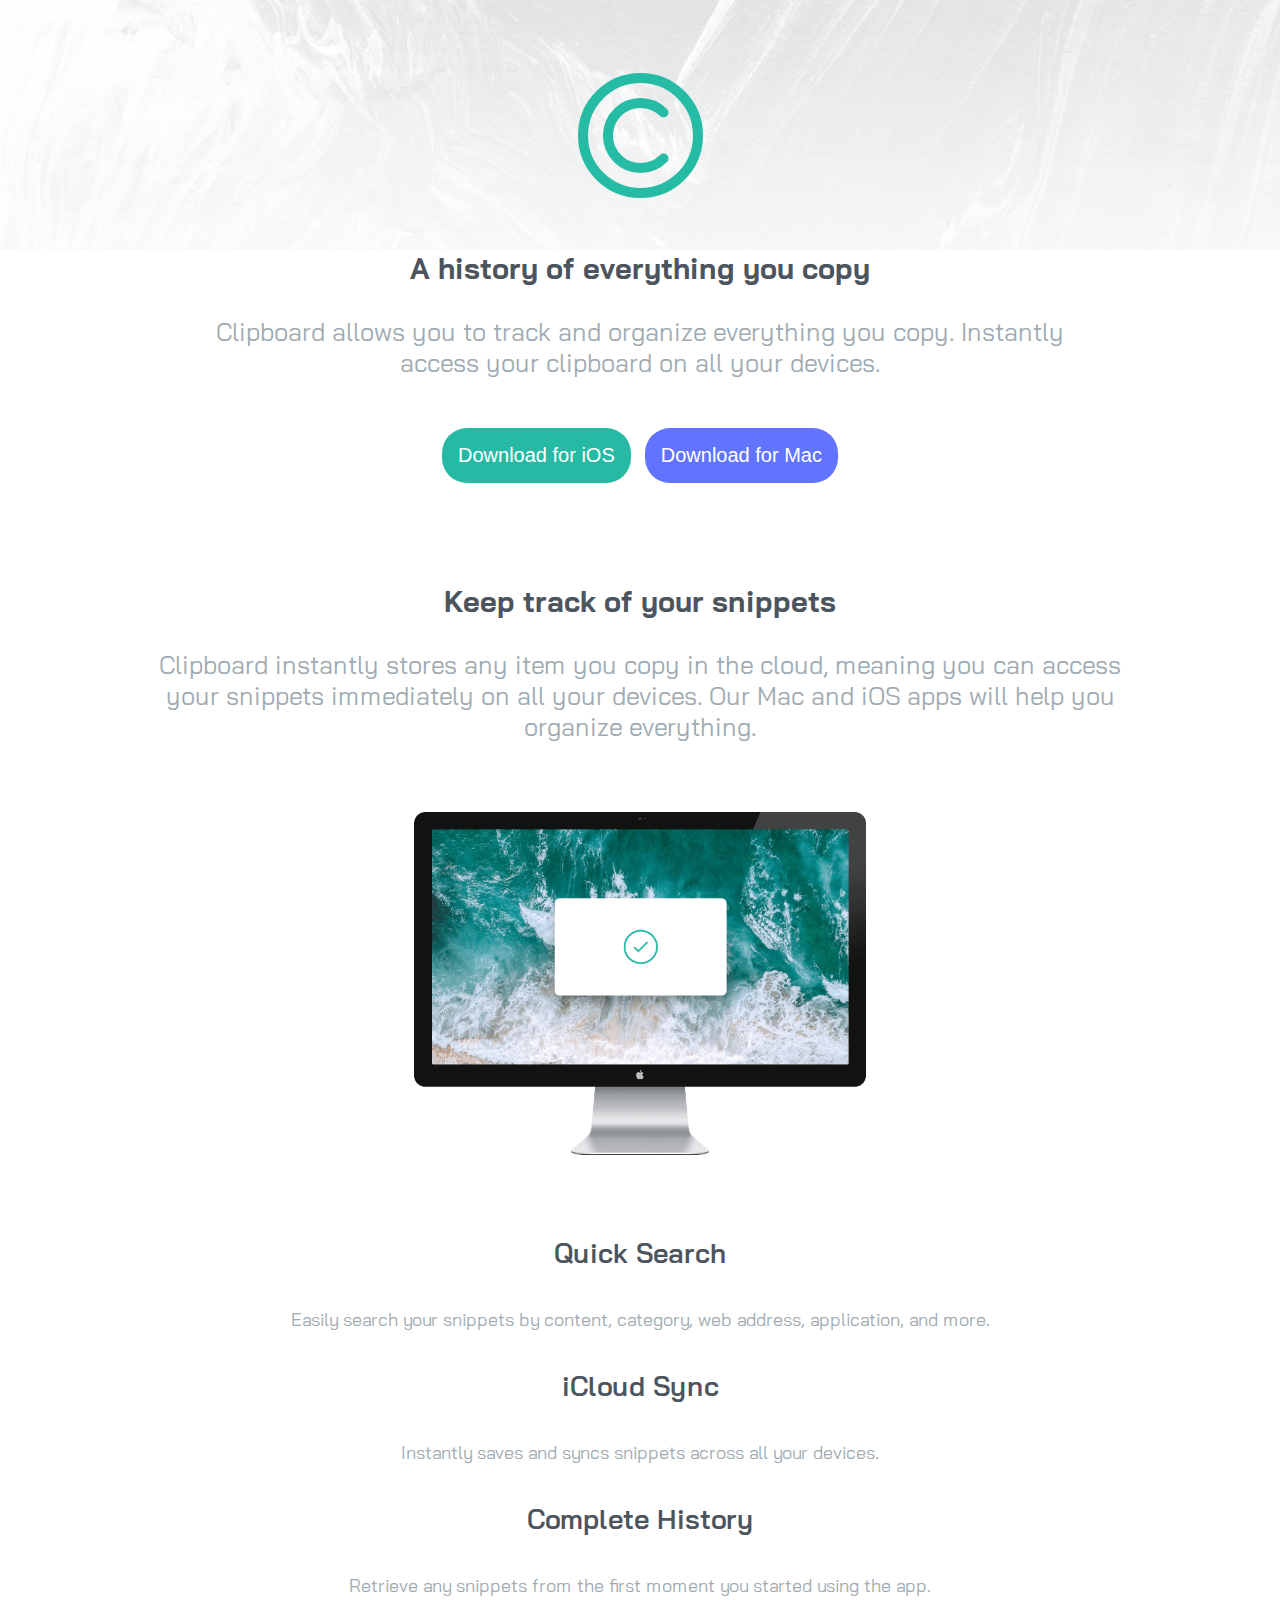
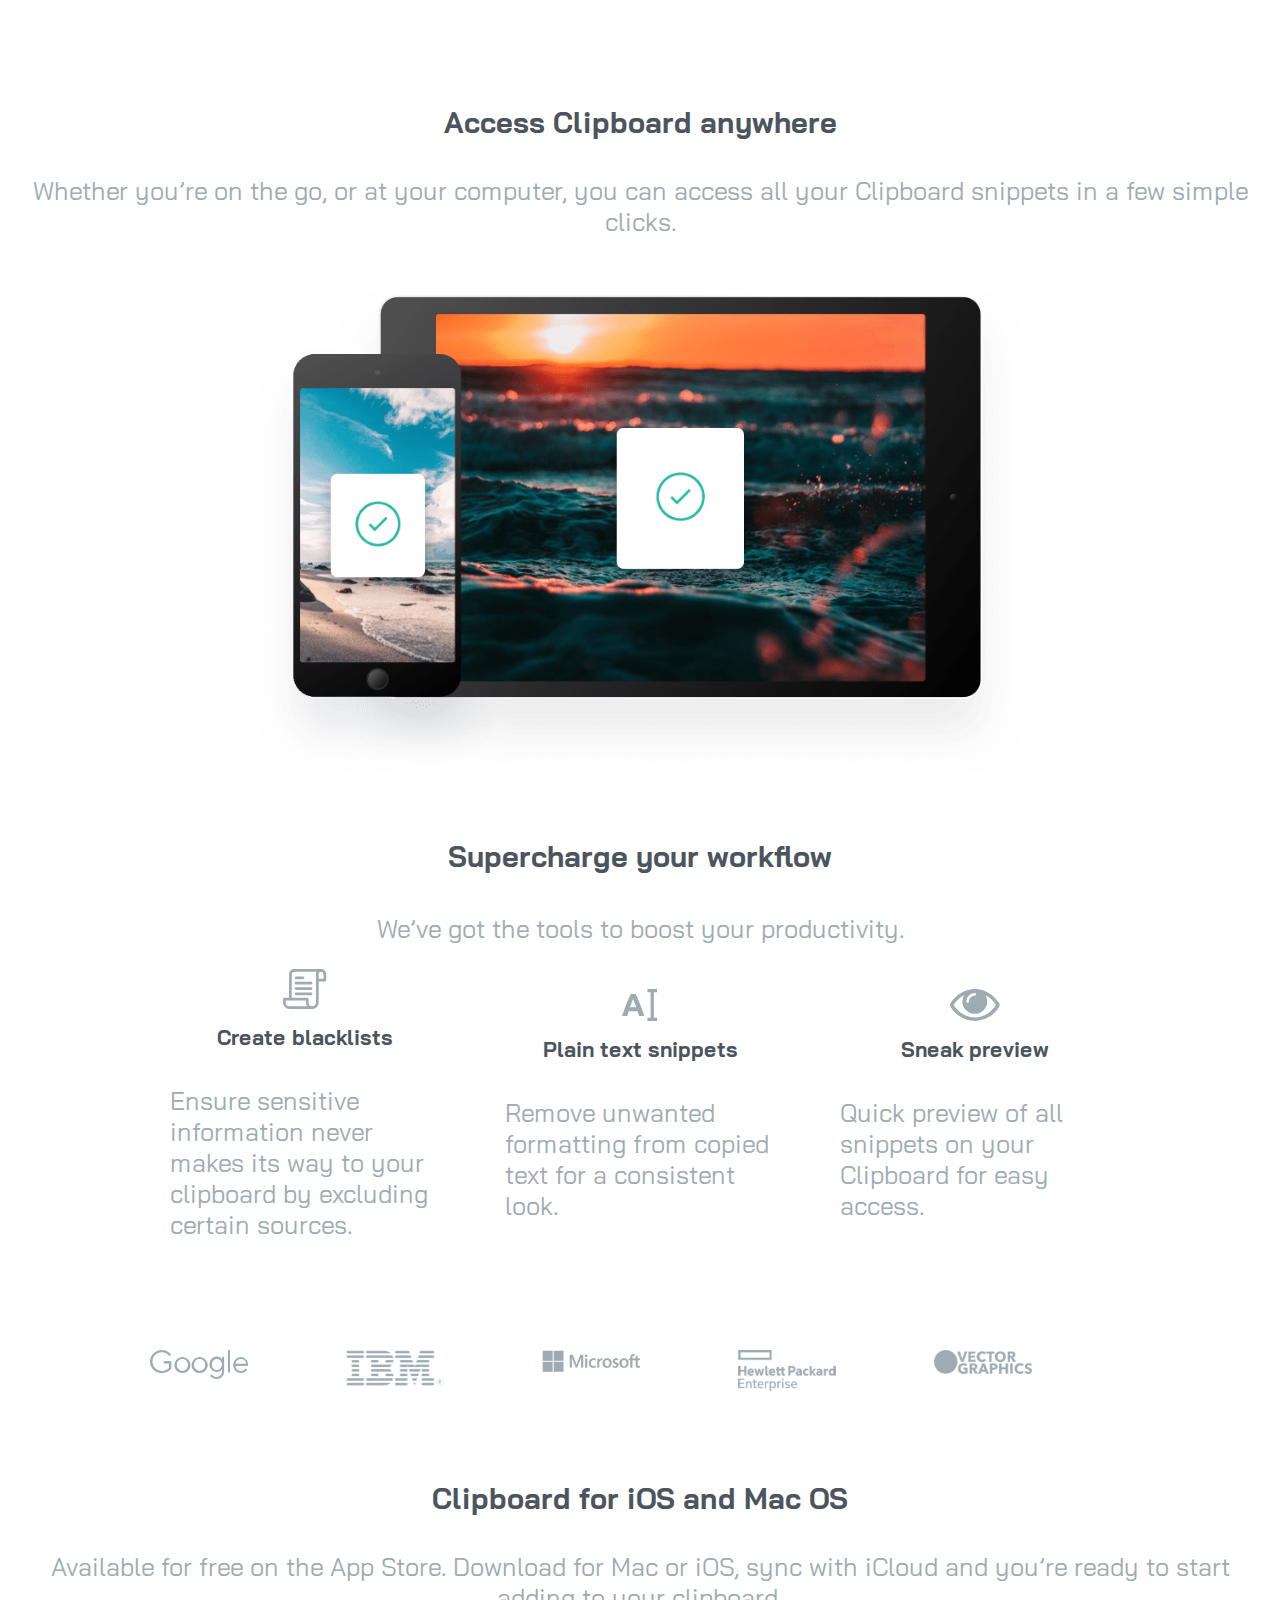
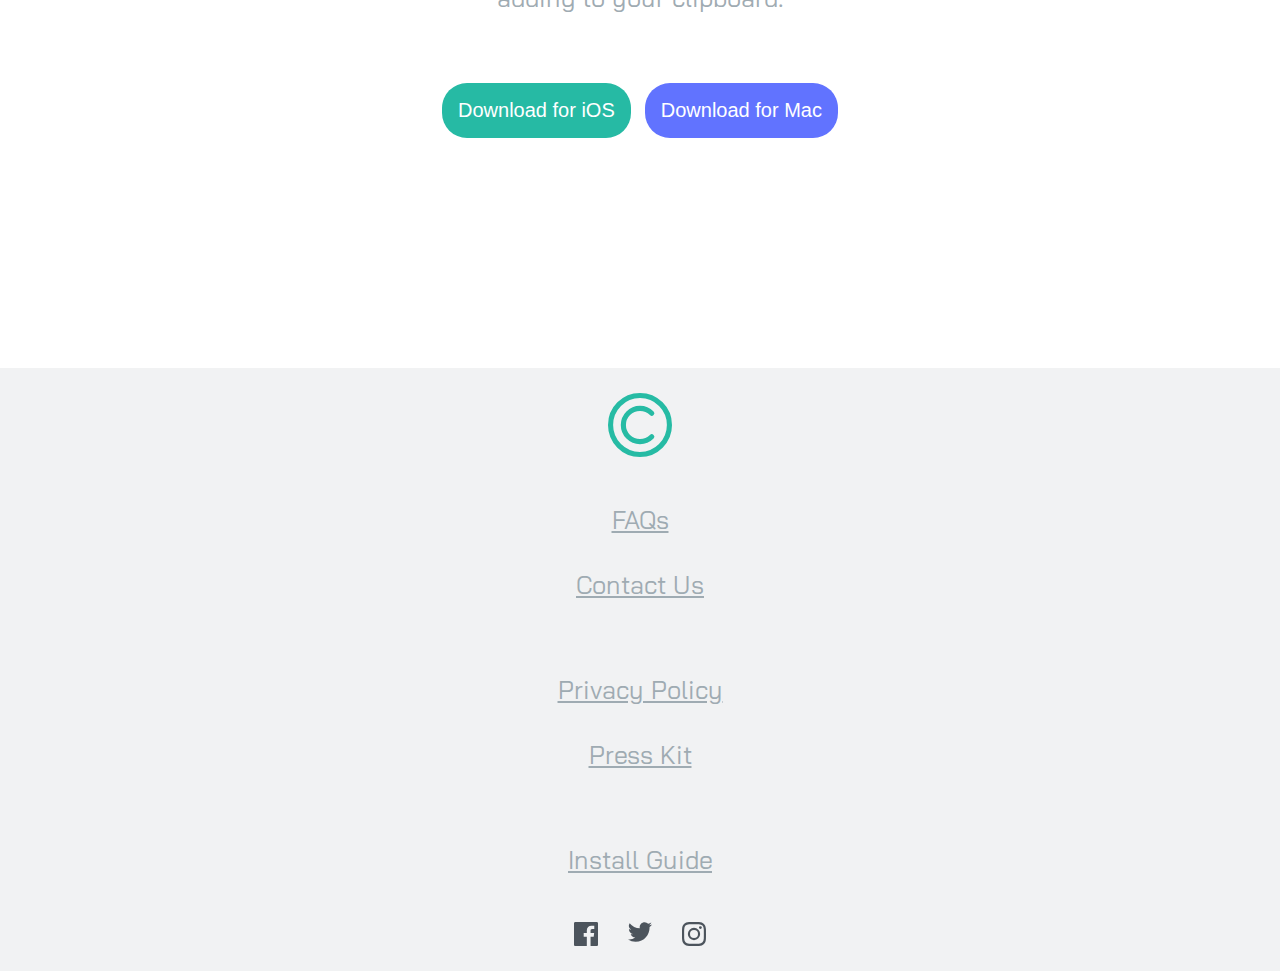
<file: index.html>
<!DOCTYPE html>
<html lang="en">

<head>
    <meta charset="UTF-8">
    <meta name="viewport" content="width=device-width, initial-scale=1.0">
    <title>Landing Page</title>
    <link rel="stylesheet" href="style.css">
    <link rel="preconnect" href="https://fonts.googleapis.com">
    <link rel="preconnect" href="https://fonts.gstatic.com" crossorigin>
    <link href="https://fonts.googleapis.com/css2?family=Bai+Jamjuree:ital,wght@0,200;0,300;0,400;0,500;0,600;0,700;1,200;1,300;1,400;1,500;1,600;1,700&display=swap" rel="stylesheet">
</head>

<body>
    <header>
        <div id="header">
            <img src="images/logo.svg" alt="">
        </div>
    </header>

    <div class="history">
        <h1>A history of everything you copy</h1>
        <p>Clipboard allows you to track and organize everything you copy. Instantly <br>access your clipboard on all your devices.</p>

        <div class="button">
            <button class="btn-1">Download for iOS</button>
            <button class="btn-2">Download for Mac</button>
        </div>
    </div>

    <div class="keep-track">
        <h1>Keep track of your snippets</h1>
        <p>Clipboard instantly stores any item you copy in the cloud, meaning you can access<br> your snippets immediately on all your devices. Our Mac and iOS apps will help you<br> organize everything.</p>
    </div>

    <div class="computer">
        <div class="my-computer"><img style="width: 80%;" src="images/image-computer.png" alt=""></div>
        <div class="quick-search">
            
            <h2>Quick Search</h2>
            <p>Easily search your snippets by content, category, web address, application, and more.</p>
            
            <h2>iCloud Sync</h2>
            <p>Instantly saves and syncs snippets across all your devices.</p>
            
            <h2>Complete History</h2>
            <p>Retrieve any snippets from the first moment you started using the app.</p>
            
        </div>
    </div>

    <div class="access">
        <h2>Access Clipboard anywhere</h2>
        <p>Whether you’re on the go, or at your computer, you can access all your Clipboard snippets in a few simple clicks.</p>
    </div>

    <div class="device">
        <img style="width: 40%;" src="images/image-devices.png" alt="">
    </div>

    <div class="supercharge">
        <h2>Supercharge your workflow</h2>
        <p>We’ve got the tools to boost your productivity.</p>
    </div>

    <div class="create">
        <div class="blacklist">
        <img src="images/icon-blacklist.svg" alt="">
        <h2>Create blacklists</h2>
        <p>Ensure sensitive information never makes its way to your clipboard by excluding certain sources.</p>
        </div>

        <div class="text">
        <img src="images/icon-text.svg" alt="">
        <h2>Plain text snippets</h2>
        <p>Remove unwanted formatting from copied text for a consistent look.</p>
        </div>

        <div class="preview">
        <img src="images/icon-preview.svg" alt="">
        <h2>Sneak preview</h2>
        <p>Quick preview of all snippets on your Clipboard for easy access. </p>
        </div>
    </div>

    <div class="google">
        <div>
        <img src="images/logo-google.png" alt="">
        </div>
        <div>
        <img src="images/logo-ibm.png" alt="">
        </div>
        <div>
        <img src="images/logo-microsoft.png" alt="">
        </div>
        <div>
        <img src="images/logo-hp.png" alt="">
        </div>
        <div>
        <img src="images/logo-vector-graphics.png" alt="">
        </div>
    </div>

    <div class="clipboard">
        <h2>Clipboard for iOS and Mac OS</h2>
        <p>Available for free on the App Store. Download for Mac or iOS, sync with iCloud and you’re ready to start adding to your clipboard.</p>

        <div class="button">
            <button class="btn-1">Download for iOS</button>
            <button class="btn-2">Download for Mac</button>
        </div>
    </div>

    <footer>
        <div class="footer">
            <div class="footer-img"><img style="width: 20%;" src="images/logo.svg" alt=""></div>
        </div>

        <div>
            <p><a href="#">FAQs</a></p>
            <p><a href="#">Contact Us</a></p>
        </div>

        <div>
            <p><a href="#">Privacy Policy</a></p>
            <p><a href="#">Press Kit</a></p>
        </div>

        <div>
            <p><a href="#">Install Guide</a></p>
        </div>

        <div class="logos">
            <div><a href="#"><img src="images/icon-facebook.svg" alt=""></a></div>
            <div><a href="#"><img src="images/icon-twitter.svg" alt=""></a></div>
            <div><a href="#"><img src="images/icon-instagram.svg" alt=""></a></div>

        </div>
    </footer>

   

</body>

</html>
</file>
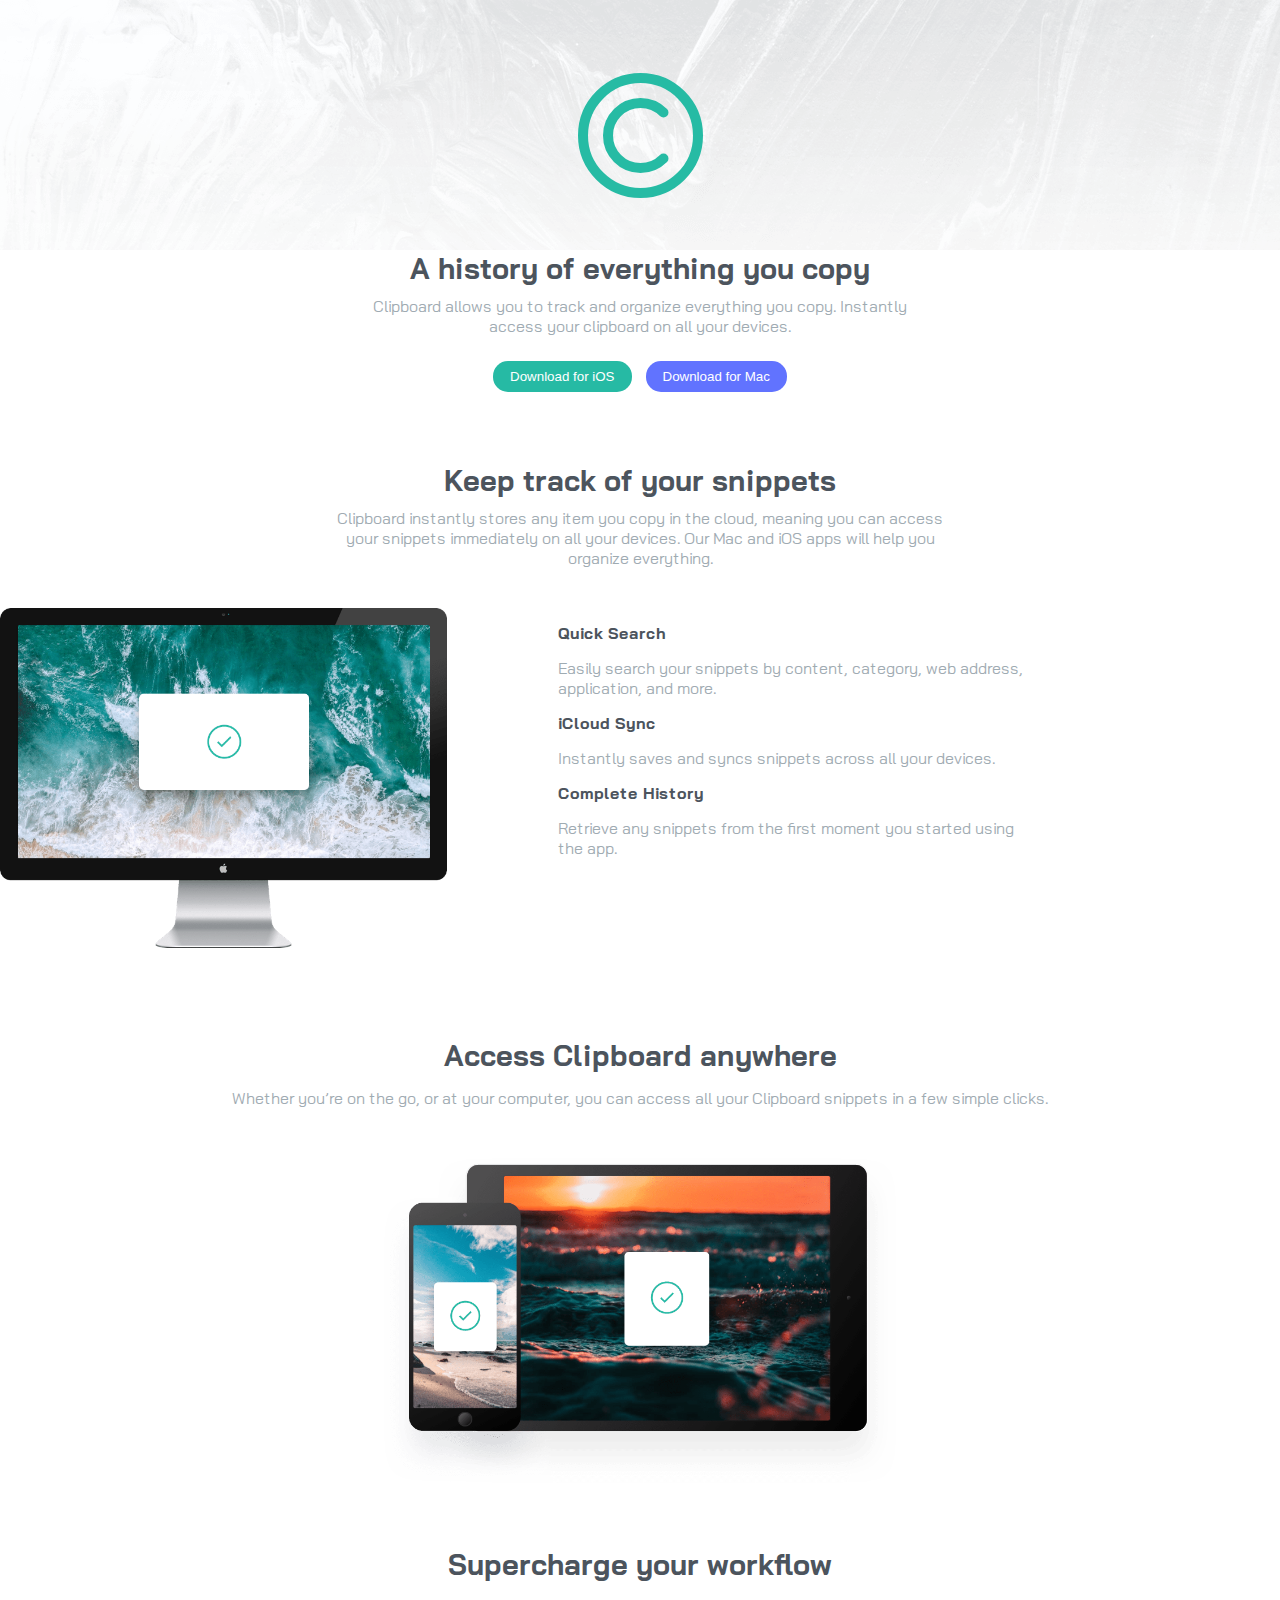
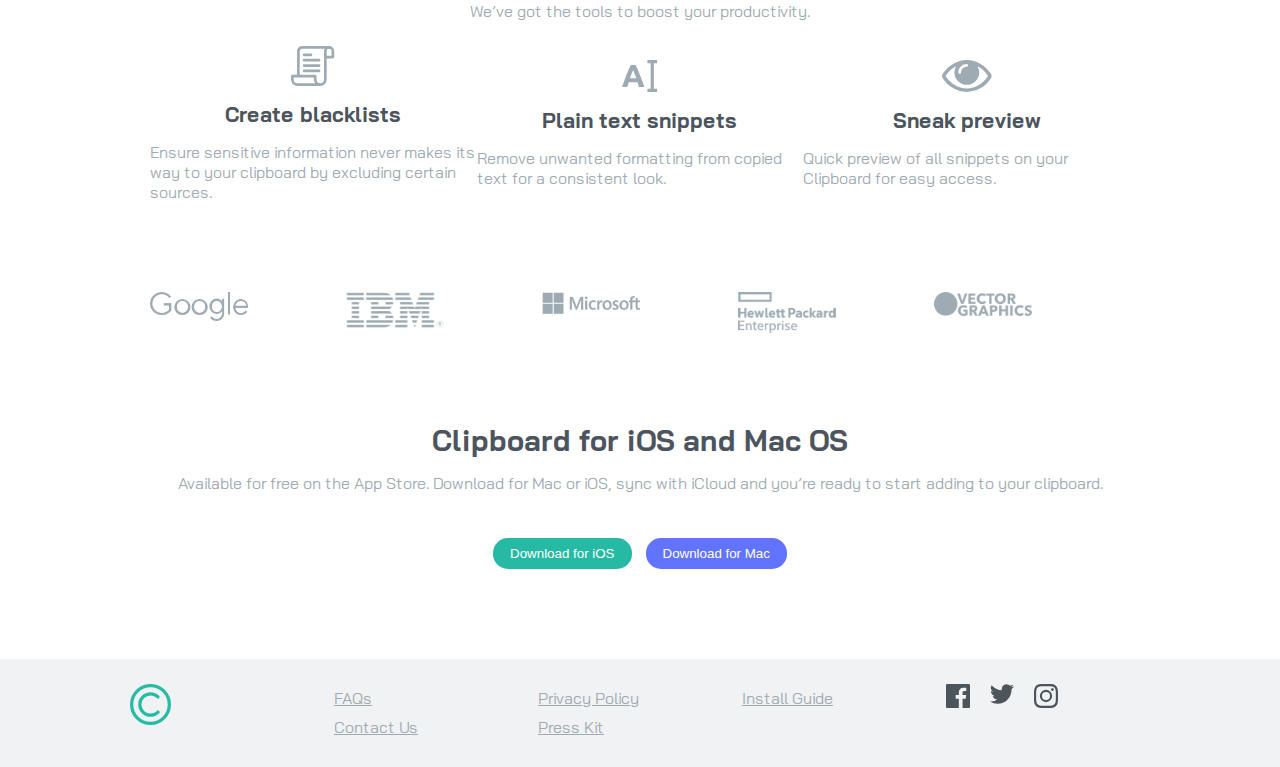
<file: landing.html>
<!DOCTYPE html>
<html lang="en">

<head>
    <meta charset="UTF-8">
    <meta name="viewport" content="width=device-width, initial-scale=1.0">
    <title>Landing Page</title>
    <link rel="stylesheet" href="landing.css">
    <link rel="preconnect" href="https://fonts.googleapis.com">
    <link rel="preconnect" href="https://fonts.gstatic.com" crossorigin>
    <link href="https://fonts.googleapis.com/css2?family=Bai+Jamjuree:ital,wght@0,200;0,300;0,400;0,500;0,600;0,700;1,200;1,300;1,400;1,500;1,600;1,700&display=swap" rel="stylesheet">
</head>

<body>
    <header>
        <div id="header">
            <img src="images/logo.svg" alt="">
        </div>
    </header>

    <div class="history">
        <h1>A history of everything you copy</h1>
        <p>Clipboard allows you to track and organize everything you copy. Instantly <br>access your clipboard on all your devices.</p>

        <div class="button">
            <button class="btn-1">Download for iOS</button>
            <button class="btn-2">Download for Mac</button>
        </div>
    </div>

    <div class="keep-track">
        <h1>Keep track of your snippets</h1>
        <p>Clipboard instantly stores any item you copy in the cloud, meaning you can access<br> your snippets immediately on all your devices. Our Mac and iOS apps will help you<br> organize everything.</p>
    </div>

    <div class="computer">
        <div class="my-computer"><img style="width: 80%;" src="images/image-computer.png" alt=""></div>
        <div class="quick-search">
            
            <h2>Quick Search</h2>
            <p>Easily search your snippets by content, category, web address, application, and more.</p>
            
            <h2>iCloud Sync</h2>
            <p>Instantly saves and syncs snippets across all your devices.</p>
            
            <h2>Complete History</h2>
            <p>Retrieve any snippets from the first moment you started using the app.</p>
            
        </div>
    </div>

    <div class="access">
        <h2>Access Clipboard anywhere</h2>
        <p>Whether you’re on the go, or at your computer, you can access all your Clipboard snippets in a few simple clicks.</p>
    </div>

    <div class="device">
        <img style="width: 40%;" src="images/image-devices.png" alt="">
    </div>

    <div class="supercharge">
        <h2>Supercharge your workflow</h2>
        <p>We’ve got the tools to boost your productivity.</p>
    </div>

    <div class="create">
        <div class="blacklist">
        <img src="images/icon-blacklist.svg" alt="">
        <h2>Create blacklists</h2>
        <p>Ensure sensitive information never makes its way to your clipboard by excluding certain sources.</p>
        </div>

        <div class="text">
        <img src="images/icon-text.svg" alt="">
        <h2>Plain text snippets</h2>
        <p>Remove unwanted formatting from copied text for a consistent look.</p>
        </div>

        <div class="preview">
        <img src="images/icon-preview.svg" alt="">
        <h2>Sneak preview</h2>
        <p>Quick preview of all snippets on your Clipboard for easy access. </p>
        </div>
    </div>

    <div class="google">
        <div>
        <img src="images/logo-google.png" alt="">
        </div>
        <div>
        <img src="images/logo-ibm.png" alt="">
        </div>
        <div>
        <img src="images/logo-microsoft.png" alt="">
        </div>
        <div>
        <img src="images/logo-hp.png" alt="">
        </div>
        <div>
        <img src="images/logo-vector-graphics.png" alt="">
        </div>
    </div>

    <div class="clipboard">
        <h2>Clipboard for iOS and Mac OS</h2>
        <p>Available for free on the App Store. Download for Mac or iOS, sync with iCloud and you’re ready to start adding to your clipboard.</p>

        <div class="button">
            <button class="btn-1">Download for iOS</button>
            <button class="btn-2">Download for Mac</button>
        </div>
    </div>

    <footer>
        <div class="footer">
            <div class="footer-img"><img style="width: 20%;" src="images/logo.svg" alt=""></div>
        </div>

        <div>
            <p><a href="#">FAQs</a></p>
            <p><a href="#">Contact Us</a></p>
        </div>

        <div>
            <p><a href="#">Privacy Policy</a></p>
            <p><a href="#">Press Kit</a></p>
        </div>

        <div>
            <p><a href="#">Install Guide</a></p>
        </div>

        <div class="logos">
            <div><a href="#"><img src="images/icon-facebook.svg" alt=""></a></div>
            <div><a href="#"><img src="images/icon-twitter.svg" alt=""></a></div>
            <div><a href="#"><img src="images/icon-instagram.svg" alt=""></a></div>

        </div>
    </footer>

   

</body>

</html>
</file>
<file: style.css>
* {
    margin: 0;
    padding: 0;
}

body {
    /*font-size: 18px;*/
    font-family: Bai Jamjuree;
    /*font-weight: 400;*/
    
    
}

#header {
    background-image: url('images/bg-header-desktop.png');
    display: flex;
    align-items: center;
    justify-content: center;
    height: 230px;
    padding-top: 20px;     
}

.history {
    text-align: center;
}

.history h1 {
    font-size: 1.8rem;
    color:  hsl(210, 10%, 33%);
    padding-bottom: 10px;
}

.history p {
    color: hsl(201, 11%, 66%);
}

.button {
    margin-top: 25px;
}

.button .btn-1 {
    padding: 8px 17px;
    border-radius: 15px;
    margin-right: 10px;
    background-color: hsl(171, 66%, 44%);
    color: #fff;
    cursor: pointer;
    border: none;
}

.button .btn-2 {
    padding: 8px 17px;
    border-radius: 15px;
    background-color: hsl(233, 100%, 69%);
    color: #fff;
    cursor: pointer;
    border: none;
}

.btn-1:active {
    background-color: hsl(170, 6%, 82%);
    color: rgb(192, 189, 189);
}

.btn-2:active {
    background-color: hsl(232, 80%, 90%);
    color: #dad8d8;
}

.keep-track {
    text-align: center;
    margin-top: 70px;
}

.keep-track h1 {
    font-size: 1.8rem;
    color:  hsl(210, 10%, 33%);
    padding-bottom: 10px;
}

.keep-track p {
    color: hsl(201, 11%, 66%);
}

.computer {
    margin-top: 40px;
    display: flex;
    width: 80%;
}

.quick-search h2 {
     font-size: 1rem;
    color:  hsl(210, 10%, 33%);
    padding: 15px 0;
}

.quick-search p {

    color: hsl(201, 11%, 66%);
}

.access {
    text-align: center;
    margin-top: 70px;
}

.access h2 {
    font-size: 1.8rem;
    color:  hsl(210, 10%, 33%);
    padding: 15px 0;
}

.access p {
    color: hsl(201, 11%, 66%);
}

.device {
    margin-top: 50px;
    display: flex;
    justify-content: center;
    align-items: center;
}

.supercharge {
    margin-top: 45px;
    text-align: center;
}

.supercharge h2 {
    font-size: 1.8rem;
    line-height: 1.5;
    color:  hsl(210, 10%, 33%);
    padding: 15px 0;
}

.supercharge p {
    color: hsl(201, 11%, 66%);
}

.create {
    margin-left: 150px;
    margin-right: 150px;
    margin-top: 25px;
    display: grid;
    grid-template-columns: repeat(auto-fit, minmax(300px,1fr));
}

.create h2 {
    font-size: 1.3rem;
    color:  hsl(210, 10%, 33%);
    padding: 15px 0;
}

.create p {
    color: hsl(201, 11%, 66%);
}

.create .blacklist {
    display: flex;
    justify-content: center;
    align-items: center;
    flex-direction: column;
}

.create .text {
    display: flex;
    justify-content: center;
    align-items: center;
    flex-direction: column;
}

.create .preview {
    display: flex;
    justify-content: center;
    align-items: center;
    flex-direction: column;
}

.google {
    display: grid;
    grid-template-columns: repeat(auto-fit, minmax(150px,1fr));
    margin-left: 150px;
    margin-right: 150px;
    margin-top: 90px;
}

.google img {
    width: 50%;
}

.clipboard {
    margin-top: 70px;
    text-align: center;
}

.clipboard h2 {
    font-size: 1.8rem;
    color:  hsl(210, 10%, 33%);
    padding: 15px 0;
}

.clipboard p {
    color: hsl(201, 11%, 66%);
    padding-bottom: 20px;
}


footer {
    margin-top: 90px;
    display: grid;
    grid-template-columns: repeat(auto-fit, minmax(150px, 1fr));
    padding: 25px 130px;
    background: hsl(210, 8%, 95%);
}


.footer p, a {
    color: hsl(201, 11%, 66%);
    line-height: 1.8;
}

.logos {
    display: flex;
    gap: 20px;
}


/*Media query for screen 375px*/
@media (max-width: 375px) {


        body {
        margin: 20px 15px;
        padding: 0;
        box-sizing: border-box;
        font-size: 18px;
    }

    body, html {
        overflow-x: hidden;
    }

    .history .keep-track .computer .create .clipboard .access .device .supercharge .google .footer {
        width: 100%;

    }

    header {
        width: 100%;
    }
    #header {
    background-image: url('images/bg-header-mobile.png');
    display: flex;
    align-items: center;
    justify-content: center;
    height: 300px;
    padding-top: 20px;   
    width: 100%;
    }
    
    .history {
    text-align: center;
    }

    .history h1 {
    font-size: 2rem;
    font-weight: 600;
    color:  hsl(210, 10%, 33%);
    padding-bottom: 10px;
    }

    .history p {
    color: hsl(201, 11%, 66%);
    font-size: 1.5rem;
    line-height: 1.5;
    }

     .button {
        display: flex;
        flex-direction: column;
        width: 100%;
        margin-top: 50px;
    }

    .button .btn-1 {
    padding: 16px;
    font-size: 20px;
    border-radius: 25px;
    margin-right: 10px;
    background-color: hsl(171, 66%, 44%);
    color: #fff;
    cursor: pointer;
    border: none;
    margin-bottom: 30px;
    }

    .button .btn-2 {
    padding: 16px;
    font-size: 20px;
    border-radius: 25px;
    background-color: hsl(233, 100%, 69%);
    color: #fff;
    cursor: pointer;
    border: none;
    }

    .keep-track {
    text-align: center;
    margin-top: 150px;
    }

    .keep-track h1 {
    font-size: 2rem;
    color:  hsl(210, 10%, 33%);
    padding-bottom: 10px;
    }

    .keep-track p {
    color: hsl(201, 11%, 66%);
    line-height: 1.5;
    }
    .computer {
    margin-top: 70px;
    display: flex;
    flex-direction: column;
    justify-content: center;
    align-items: center;
    width: 100%;
    }

    .computer .my-computer {
        display: flex;
        justify-content: center;
        align-items: center;
    }

    .computer .my-computer img {
        width: 100% !important;
    }

    .computer .quick-search {
      display: flex;
      flex-direction: column;
      text-align: center;
      margin-top: 65px;
    }

    .computer .quick-search h2 {
        font-size: 1.7rem;
        color:  hsl(210, 10%, 33%);
        padding: 16px 0;
        font-weight: 600;
    }

    .computer .quick-search p {
        display: flex;
        flex-wrap: wrap;
        flex-shrink: 1;
        flex-direction: column;
        line-height: 1.5;
        font-size: 18px;
    }

    .access {
    text-align: center;
    margin-top: 180px;
    }

    .access h2 {
    font-size: 1.9rem;
    line-height: 1.5;
    color:  hsl(210, 10%, 33%);
    padding: 15px 0;
    }

    .access p {
    color: hsl(201, 11%, 66%);
    line-height: 1.5;
    font-size: 18px;
    }

    .device {
    margin-top: 80px;
    margin-bottom: 80px;
    display: flex;
    justify-content: center;
    align-items: center;
    }

    .device img {
        width: 100% !important;
    }

    .supercharge h2 {
    font-size: 1.8rem;
    line-height: 1.5;
    color:  hsl(210, 10%, 33%);
    padding: 15px 0;
    }

    .supercharge p {
    color: hsl(201, 11%, 66%);
    line-height: 1.5;
    padding-bottom: 90px;
    }

    .create {
    display: grid;
    text-align: center;
    margin: auto;
    }

    .create h2 {
    display: flex;
    margin-top: 25px;
    font-size: 1.5rem;
    color:  hsl(210, 10%, 33%);
    padding: 15px 0;
    }

    .create p {
    color: hsl(201, 11%, 66%);
    line-height: 1.5;
    }

    .create .blacklist {
    display: flex;
    justify-content: center;
    align-items: center;
    flex-direction: column;
    margin-bottom: 25px;
    }

    .create .text {
    display: flex;
    justify-content: center;
    align-items: center;
    flex-direction: column;
    margin-bottom: 25px;
    }

    .create .preview {
    display: flex;
    justify-content: center;
    align-items: center;
    flex-direction: column;
    padding-bottom: 100px;
    }

    .google {
        display: flex;
        flex-direction: column;
        align-items: center;
        justify-content: center;
        height: 50vh;  
        width: 100%;
        margin-left: 0;
        margin-right: 0;
        padding: 0 15px;
    }

    .google img{
        width: 140px;
        margin-bottom: 60px;
    }

    .clipboard {
        margin-top: 200px;
    }

    .clipboard h2 {
    font-size: 1.9rem;
    line-height: 1.5;
    color:  hsl(210, 10%, 33%);
    padding: 15px 0;
    }

    .clipboard p {
    color: hsl(201, 11%, 66%);
    padding-bottom: 20px;
    line-height: 1.5;
    }

    footer {
    margin-top: 200px;
    display: grid;
    grid-template-columns: repeat(auto-fit, minmax(150px, 1fr));
    padding: 25px 130px;
    background: hsl(210, 8%, 95%);
    gap: 20px;
    }
    .footer .footer-img {
        width: 320px !important;
    }


    .footer p, a {
    color: hsl(201, 11%, 66%);
    line-height: 1.8;
    }

    .logos {
    display: flex;
    gap: 30px;
    }

}
/*responsiveness for mobile 375px ends here*/


/*responsiveness 376px - 600px starts here*/
@media (min-width: 376px) and (max-width:600px) {
           body {
        margin: 20px 15px;
        padding: 0;
        box-sizing: border-box;
        font-size: 20px;
    }

    body, html {
        overflow-x: hidden;
    }

    .history .keep-track .computer .create .clipboard .access .device .supercharge .google .footer {
        width: 100%;

    }

    header {
        width: 100%;
    }
    #header {
    background-image: url('images/bg-header-mobile.png');
    display: flex;
    align-items: center;
    justify-content: center;
    height: 300px;
    padding-top: 20px;   
    width: 100%;
    }
    
    .history {
    text-align: center;
    }

    .history h1 {
    font-size: 2rem;
    font-weight: 600;
    color:  hsl(210, 10%, 33%);
    padding-bottom: 10px;
    }

    .history p {
    color: hsl(201, 11%, 66%);
    font-size: 1.5rem;
    line-height: 1.5;
    }

     .button {
        display: flex;
        flex-direction: column;
        width: 100%;
        margin-top: 50px;
    }

    .button .btn-1 {
    padding: 16px;
    font-size: 20px;
    border-radius: 25px;
    margin-right: 10px;
    background-color: hsl(171, 66%, 44%);
    color: #fff;
    cursor: pointer;
    border: none;
    margin-bottom: 30px;
    }

    .button .btn-2 {
    padding: 16px;
    font-size: 20px;
    border-radius: 25px;
    background-color: hsl(233, 100%, 69%);
    color: #fff;
    cursor: pointer;
    border: none;
    }

    .keep-track {
    text-align: center;
    margin-top: 150px;
    }

    .keep-track h1 {
    font-size: 2rem;
    color:  hsl(210, 10%, 33%);
    padding-bottom: 10px;
    }

    .keep-track p {
    color: hsl(201, 11%, 66%);
    line-height: 1.5;
    }
    .computer {
    margin-top: 70px;
    display: flex;
    flex-direction: column;
    justify-content: center;
    align-items: center;
    width: 100%;
    }

    .computer .my-computer {
        display: flex;
        justify-content: center;
        align-items: center;
    }

    .computer .my-computer img {
        width: 100% !important;
    }

    .computer .quick-search {
      display: flex;
      flex-direction: column;
      text-align: center;
      margin-top: 65px;
    }

    .computer .quick-search h2 {
        font-size: 1.7rem;
        color:  hsl(210, 10%, 33%);
        padding: 16px 0;
        font-weight: 600;
    }

    .computer .quick-search p {
        display: flex;
        flex-wrap: wrap;
        flex-shrink: 1;
        flex-direction: column;
        line-height: 1.5;
        font-size: 18px;
    }

    .access {
    text-align: center;
    margin-top: 180px;
    }

    .access h2 {
    font-size: 1.9rem;
    line-height: 1.5;
    color:  hsl(210, 10%, 33%);
    padding: 15px 0;
    }

    .access p {
    color: hsl(201, 11%, 66%);
    line-height: 1.5;
    font-size: 18px;
    }

    .device {
    margin-top: 80px;
    margin-bottom: 80px;
    display: flex;
    justify-content: center;
    align-items: center;
    }

    .device img {
        width: 100% !important;
    }

    .supercharge h2 {
    font-size: 1.8rem;
    line-height: 1.5;
    color:  hsl(210, 10%, 33%);
    padding: 15px 0;
    }

    .supercharge p {
    color: hsl(201, 11%, 66%);
    line-height: 1.5;
    padding-bottom: 90px;
    }

    .create {
    display: grid;
    text-align: center;
    margin: auto;
    }

    .create h2 {
    display: flex;
    margin-top: 25px;
    font-size: 1.5rem;
    color:  hsl(210, 10%, 33%);
    padding: 15px 0;
    }

    .create p {
    color: hsl(201, 11%, 66%);
    line-height: 1.5;
    }

    .create .blacklist {
    display: flex;
    justify-content: center;
    align-items: center;
    flex-direction: column;
    margin-bottom: 25px;
    }

    .create .text {
    display: flex;
    justify-content: center;
    align-items: center;
    flex-direction: column;
    margin-bottom: 25px;
    }

    .create .preview {
    display: flex;
    justify-content: center;
    align-items: center;
    flex-direction: column;
    padding-bottom: 100px;
    }

    .google {
        display: flex;
        flex-direction: column;
        align-items: center;
        justify-content: center;
        height: 50vh;  
        width: 100%;
        margin-left: 0;
        margin-right: 0;
        padding: 0 15px;
    }

    .google img{
        width: 140px;
        margin-bottom: 60px;
    }

    .clipboard {
        margin-top: 200px;
    }

    .clipboard h2 {
    font-size: 1.9rem;
    line-height: 1.5;
    color:  hsl(210, 10%, 33%);
    padding: 15px 0;
    }

    .clipboard p {
    color: hsl(201, 11%, 66%);
    padding-bottom: 20px;
    line-height: 1.5;
    }

    footer {
    margin-top: 200px;
    display: grid;
    grid-template-columns: repeat(auto-fit, minmax(150px, 1fr));
    padding: 25px 130px;
    background: hsl(210, 8%, 95%);
    gap: 20px;
    }
    .footer .footer-img {
        width: 320px !important;
    }


    .footer p, a {
    color: hsl(201, 11%, 66%);
    line-height: 1.8;
    }

    .logos {
    display: flex;
    gap: 30px;
    }
}

/*responsiveness 600px ends here*/

/*responsiveness for 601px-1025px starts here*/
@media (min-width:601px) and (max-width: 1445px) {
    body p{
    font-size: 25px;
    margin: 20px 20px;
    }
    body h1 {
    font-size: 3.5rem;
    }

    .computer {
    margin-top: 70px;
    display: flex;
    flex-direction: column;
    justify-content: center;
    align-items: center;
    width: 100%;
    }

    .computer .my-computer {
        display: flex;
        justify-content: center;
        align-items: center;
    }

    .computer .my-computer img {
        width: 60% !important;
    }

    .computer .quick-search {
      display: flex;
      flex-direction: column;
      text-align: center;
      margin-top: 65px;
    }

    .computer .quick-search h2 {
        font-size: 1.7rem;
        color:  hsl(210, 10%, 33%);
        padding: 16px 0;
        font-weight: 600;
    }

    .computer .quick-search p {
        display: flex;
        flex-wrap: wrap;
        flex-shrink: 1;
        flex-direction: column;
        line-height: 1.5;
        font-size: 18px;
    }

        .button {
        width: 100%;
        margin-top: 50px;
    }

    .button .btn-1 {
    padding: 16px;
    font-size: 20px;
    border-radius: 25px;
    margin-right: 10px;
    background-color: hsl(171, 66%, 44%);
    color: #fff;
    cursor: pointer;
    border: none;
    margin-bottom: 30px;
    }

    .button .btn-2 {
    padding: 16px;
    font-size: 20px;
    border-radius: 25px;
    background-color: hsl(233, 100%, 69%);
    color: #fff;
    cursor: pointer;
    border: none;
    }

    .create {
        gap: 25px;
    }

    .device img {
        width: 60% !important;
    }

    footer {
    margin-top: 200px;
    display: flex;
    flex-direction: column;
    justify-content: center;
    align-items: center;
    background: hsl(210, 8%, 95%);
    gap: 20px;
    }
    .footer .footer-img {
        width: 320px !important;
        display: flex;
        flex-direction: column;
        justify-content: center;
        align-items: center;
    }


    .footer p, a {
    color: hsl(201, 11%, 66%);
    line-height: 1.8;
    display: flex;
    flex-direction: column;
    justify-content: center;
    align-items: center;
    }

    .logos {
    display: flex;
    gap: 30px;
    }

}
/*responsiveness ends here*/
</file>
<file: landing.css>
* {
    margin: 0;
    padding: 0;
}

body {
    /*font-size: 18px;*/
    font-family: Bai Jamjuree;
    /*font-weight: 400;*/
    
    
}

#header {
    background-image: url('images/bg-header-desktop.png');
    display: flex;
    align-items: center;
    justify-content: center;
    height: 230px;
    padding-top: 20px;     
}

.history {
    text-align: center;
}

.history h1 {
    font-size: 1.8rem;
    color:  hsl(210, 10%, 33%);
    padding-bottom: 10px;
}

.history p {
    color: hsl(201, 11%, 66%);
}

.button {
    margin-top: 25px;
}

.button .btn-1 {
    padding: 8px 17px;
    border-radius: 15px;
    margin-right: 10px;
    background-color: hsl(171, 66%, 44%);
    color: #fff;
    cursor: pointer;
    border: none;
}

.button .btn-2 {
    padding: 8px 17px;
    border-radius: 15px;
    background-color: hsl(233, 100%, 69%);
    color: #fff;
    cursor: pointer;
    border: none;
}

.btn-1:active {
    background-color: hsl(170, 6%, 82%);
    color: rgb(192, 189, 189);
}

.btn-2:active {
    background-color: hsl(232, 80%, 90%);
    color: #dad8d8;
}

.keep-track {
    text-align: center;
    margin-top: 70px;
}

.keep-track h1 {
    font-size: 1.8rem;
    color:  hsl(210, 10%, 33%);
    padding-bottom: 10px;
}

.keep-track p {
    color: hsl(201, 11%, 66%);
}

.computer {
    margin-top: 40px;
    display: flex;
    width: 80%;
}

.quick-search h2 {
     font-size: 1rem;
    color:  hsl(210, 10%, 33%);
    padding: 15px 0;
}

.quick-search p {

    color: hsl(201, 11%, 66%);
}

.access {
    text-align: center;
    margin-top: 70px;
}

.access h2 {
    font-size: 1.8rem;
    color:  hsl(210, 10%, 33%);
    padding: 15px 0;
}

.access p {
    color: hsl(201, 11%, 66%);
}

.device {
    margin-top: 50px;
    display: flex;
    justify-content: center;
    align-items: center;
}

.supercharge {
    margin-top: 45px;
    text-align: center;
}

.supercharge h2 {
    font-size: 1.8rem;
    line-height: 1.5;
    color:  hsl(210, 10%, 33%);
    padding: 15px 0;
}

.supercharge p {
    color: hsl(201, 11%, 66%);
}

.create {
    margin-left: 150px;
    margin-right: 150px;
    margin-top: 25px;
    display: grid;
    grid-template-columns: repeat(auto-fit, minmax(300px,1fr));
}

.create h2 {
    font-size: 1.3rem;
    color:  hsl(210, 10%, 33%);
    padding: 15px 0;
}

.create p {
    color: hsl(201, 11%, 66%);
}

.create .blacklist {
    display: flex;
    justify-content: center;
    align-items: center;
    flex-direction: column;
}

.create .text {
    display: flex;
    justify-content: center;
    align-items: center;
    flex-direction: column;
}

.create .preview {
    display: flex;
    justify-content: center;
    align-items: center;
    flex-direction: column;
}

.google {
    display: grid;
    grid-template-columns: repeat(auto-fit, minmax(150px,1fr));
    margin-left: 150px;
    margin-right: 150px;
    margin-top: 90px;
}

.google img {
    width: 50%;
}

.clipboard {
    margin-top: 70px;
    text-align: center;
}

.clipboard h2 {
    font-size: 1.8rem;
    color:  hsl(210, 10%, 33%);
    padding: 15px 0;
}

.clipboard p {
    color: hsl(201, 11%, 66%);
    padding-bottom: 20px;
}


footer {
    margin-top: 90px;
    display: grid;
    grid-template-columns: repeat(auto-fit, minmax(150px, 1fr));
    padding: 25px 130px;
    background: hsl(210, 8%, 95%);
}


.footer p, a {
    color: hsl(201, 11%, 66%);
    line-height: 1.8;
}

.logos {
    display: flex;
    gap: 20px;
}


/*Media query for screen 375px*/
@media (max-width: 375px) {

    body {
        margin: 20px 50px;
        font-size: 18px;
    }
    #header {
    background-image: url('images/bg-header-mobile.png');
    display: flex;
    align-items: center;
    justify-content: center;
    height: 300px;
    padding-top: 20px;   
    width: 100%;
    }
    
    .history {
    text-align: center;
    }

    .history h1 {
    font-size: 2rem;
    font-weight: 600;
    color:  hsl(210, 10%, 33%);
    padding-bottom: 10px;
    }

    .history p {
    color: hsl(201, 11%, 66%);
    font-size: 1.5rem;
    line-height: 1.5;
    }

     .button {
        display: flex;
        flex-direction: column;
        width: 100%;
        margin-top: 50px;
    }

    .button .btn-1 {
    padding: 16px;
    font-size: 20px;
    border-radius: 25px;
    margin-right: 10px;
    background-color: hsl(171, 66%, 44%);
    color: #fff;
    cursor: pointer;
    border: none;
    margin-bottom: 30px;
    }

    .button .btn-2 {
    padding: 16px;
    font-size: 20px;
    border-radius: 25px;
    background-color: hsl(233, 100%, 69%);
    color: #fff;
    cursor: pointer;
    border: none;
    }

    .keep-track {
    text-align: center;
    margin-top: 150px;
    }

    .keep-track h1 {
    font-size: 2rem;
    color:  hsl(210, 10%, 33%);
    padding-bottom: 10px;
    }

    .keep-track p {
    color: hsl(201, 11%, 66%);
    line-height: 1.5;
    }
    .computer {
    margin-top: 70px;
    display: flex;
    flex-direction: column;
    justify-content: center;
    align-items: center;
    width: 100%;
    }

    .computer .my-computer {
        display: flex;
        justify-content: center;
        align-items: center;
    }

    .computer .my-computer img {
        width: 100% !important;
    }

    .computer .quick-search {
      display: flex;
      flex-direction: column;
      text-align: center;
      margin-top: 65px;
    }

    .computer .quick-search h2 {
        font-size: 1.7rem;
        color:  hsl(210, 10%, 33%);
        padding: 16px 0;
        font-weight: 600;
    }

    .computer .quick-search p {
        display: flex;
        flex-wrap: wrap;
        flex-shrink: 1;
        flex-direction: column;
        line-height: 1.5;
        font-size: 18px;
    }

    .access {
    text-align: center;
    margin-top: 180px;
    }

    .access h2 {
    font-size: 1.9rem;
    line-height: 1.5;
    color:  hsl(210, 10%, 33%);
    padding: 15px 0;
    }

    .access p {
    color: hsl(201, 11%, 66%);
    line-height: 1.5;
    font-size: 18px;
    }

    .device {
    margin-top: 80px;
    margin-bottom: 80px;
    display: flex;
    justify-content: center;
    align-items: center;
    }

    .device img {
        width: 100% !important;
    }

    .supercharge h2 {
    font-size: 1.8rem;
    line-height: 1.5;
    color:  hsl(210, 10%, 33%);
    padding: 15px 0;
    }

    .supercharge p {
    color: hsl(201, 11%, 66%);
    line-height: 1.5;
    padding-bottom: 90px;
    }

    .create {
    display: grid;
    text-align: center;
    margin: auto;
    }

    .create h2 {
    display: flex;
    margin-top: 25px;
    font-size: 1.5rem;
    color:  hsl(210, 10%, 33%);
    padding: 15px 0;
    }

    .create p {
    color: hsl(201, 11%, 66%);
    line-height: 1.5;
    }

    .create .blacklist {
    display: flex;
    justify-content: center;
    align-items: center;
    flex-direction: column;
    margin-bottom: 25px;
    }

    .create .text {
    display: flex;
    justify-content: center;
    align-items: center;
    flex-direction: column;
    margin-bottom: 25px;
    }

    .create .preview {
    display: flex;
    justify-content: center;
    align-items: center;
    flex-direction: column;
    padding-bottom: 100px;
    }

    .google {
        display: flex;
        flex-direction: column;
        align-items: center;
        justify-content: center;
        height: 50vh;  
        
    }

    .google img{
        width: 140px;
        margin-bottom: 60px;
    }

    .clipboard {
        margin-top: 200px;
    }

    .clipboard h2 {
    font-size: 1.9rem;
    line-height: 1.5;
    color:  hsl(210, 10%, 33%);
    padding: 15px 0;
    }

    .clipboard p {
    color: hsl(201, 11%, 66%);
    padding-bottom: 20px;
    line-height: 1.5;
    }

    footer {
    margin-top: 200px;
    display: grid;
    grid-template-columns: repeat(auto-fit, minmax(150px, 1fr));
    padding: 25px 130px;
    background: hsl(210, 8%, 95%);
    gap: 20px;
    }
    .footer .footer-img {
        width: 320px !important;
    }


    .footer p, a {
    color: hsl(201, 11%, 66%);
    line-height: 1.8;
    }

    .logos {
    display: flex;
    gap: 30px;
    }

}
/*responsiveness for mobile 375px ends here*/


/*responsiveness 376px - 600px starts here*/
@media (min-width: 376px) and (max-width:600px) {
       body {
        margin: 30px 70px;
        font-size: 20px;
    }
    #header {
    background-image: url('images/bg-header-mobile.png');
    display: flex;
    align-items: center;
    justify-content: center;
    height: 300px;
    padding-top: 20px;   
    width: 100%;
    }
    
    .history {
    text-align: center;
    }

    .history h1 {
    font-size: 2rem;
    font-weight: 600;
    color:  hsl(210, 10%, 33%);
    padding-bottom: 10px;
    }

    .history p {
    color: hsl(201, 11%, 66%);
    font-size: 1.5rem;
    line-height: 1.5;
    }

     .button {
        display: flex;
        flex-direction: column;
        width: 100%;
        margin-top: 50px;
    }

    .button .btn-1 {
    padding: 16px;
    font-size: 20px;
    border-radius: 25px;
    margin-right: 10px;
    background-color: hsl(171, 66%, 44%);
    color: #fff;
    cursor: pointer;
    border: none;
    margin-bottom: 30px;
    }

    .button .btn-2 {
    padding: 16px;
    font-size: 20px;
    border-radius: 25px;
    background-color: hsl(233, 100%, 69%);
    color: #fff;
    cursor: pointer;
    border: none;
    }

    .keep-track {
    text-align: center;
    margin-top: 150px;
    }

    .keep-track h1 {
    font-size: 2rem;
    color:  hsl(210, 10%, 33%);
    padding-bottom: 10px;
    }

    .keep-track p {
    color: hsl(201, 11%, 66%);
    line-height: 1.5;
    }
    .computer {
    margin-top: 70px;
    display: flex;
    flex-direction: column;
    justify-content: center;
    align-items: center;
    width: 100%;
    }

    .computer .my-computer {
        display: flex;
        justify-content: center;
        align-items: center;
    }

    .computer .my-computer img {
        width: 100% !important;
    }

    .computer .quick-search {
      display: flex;
      flex-direction: column;
      text-align: center;
      margin-top: 65px;
    }

    .computer .quick-search h2 {
        font-size: 1.7rem;
        color:  hsl(210, 10%, 33%);
        padding: 16px 0;
        font-weight: 600;
    }

    .computer .quick-search p {
        display: flex;
        flex-wrap: wrap;
        flex-shrink: 1;
        flex-direction: column;
        line-height: 1.5;
        font-size: 18px;
    }

    .access {
    text-align: center;
    margin-top: 180px;
    }

    .access h2 {
    font-size: 1.9rem;
    line-height: 1.5;
    color:  hsl(210, 10%, 33%);
    padding: 15px 0;
    }

    .access p {
    color: hsl(201, 11%, 66%);
    line-height: 1.5;
    font-size: 18px;
    }

    .device {
    margin-top: 80px;
    margin-bottom: 80px;
    display: flex;
    justify-content: center;
    align-items: center;
    }

    .device img {
        width: 100% !important;
    }

    .supercharge h2 {
    font-size: 1.8rem;
    line-height: 1.5;
    color:  hsl(210, 10%, 33%);
    padding: 15px 0;
    }

    .supercharge p {
    color: hsl(201, 11%, 66%);
    line-height: 1.5;
    padding-bottom: 90px;
    }

    .create {
    display: grid;
    text-align: center;
    margin: auto;
    }

    .create h2 {
    display: flex;
    margin-top: 25px;
    font-size: 1.5rem;
    color:  hsl(210, 10%, 33%);
    padding: 15px 0;
    }

    .create p {
    color: hsl(201, 11%, 66%);
    line-height: 1.5;
    }

    .create .blacklist {
    display: flex;
    justify-content: center;
    align-items: center;
    flex-direction: column;
    margin-bottom: 25px;
    }

    .create .text {
    display: flex;
    justify-content: center;
    align-items: center;
    flex-direction: column;
    margin-bottom: 25px;
    }

    .create .preview {
    display: flex;
    justify-content: center;
    align-items: center;
    flex-direction: column;
    padding-bottom: 100px;
    }

    .google {
        display: flex;
        flex-direction: column;
        align-items: center;
        justify-content: center;
        height: 50vh;  
        
    }

    .google img{
        width: 140px;
        margin-bottom: 60px;
    }

    .clipboard {
        margin-top: 200px;
    }

    .clipboard h2 {
    font-size: 1.9rem;
    line-height: 1.5;
    color:  hsl(210, 10%, 33%);
    padding: 15px 0;
    }

    .clipboard p {
    color: hsl(201, 11%, 66%);
    padding-bottom: 20px;
    line-height: 1.5;
    }

    footer {
    margin-top: 200px;
    display: grid;
    grid-template-columns: repeat(auto-fit, minmax(150px, 1fr));
    padding: 25px 130px;
    background: hsl(210, 8%, 95%);
    gap: 20px;
    }
    .footer .footer-img {
        width: 320px !important;
    }


    .footer p, a {
    color: hsl(201, 11%, 66%);
    line-height: 1.8;
    }

    .logos {
    display: flex;
    gap: 30px;
    }

}

/*responsiveness 600px ends here*/

/*responsiveness for 601px-1025px starts here*/
@media (min-width:601px) and (max-width: 1025px) {
    body p{
    font-size: 28px;
    }
    body h1 {
    font-size: 3.5rem;
    }

    .computer {
    margin-top: 70px;
    display: flex;
    flex-direction: column;
    justify-content: center;
    align-items: center;
    width: 100%;
    }

    .computer .my-computer {
        display: flex;
        justify-content: center;
        align-items: center;
    }

    .computer .my-computer img {
        width: 100% !important;
    }

    .computer .quick-search {
      display: flex;
      flex-direction: column;
      text-align: center;
      margin-top: 65px;
    }

    .computer .quick-search h2 {
        font-size: 1.7rem;
        color:  hsl(210, 10%, 33%);
        padding: 16px 0;
        font-weight: 600;
    }

    .computer .quick-search p {
        display: flex;
        flex-wrap: wrap;
        flex-shrink: 1;
        flex-direction: column;
        line-height: 1.5;
        font-size: 18px;
    }

        .button {
        width: 100%;
        margin-top: 50px;
    }

    .button .btn-1 {
    padding: 16px;
    font-size: 20px;
    border-radius: 25px;
    margin-right: 10px;
    background-color: hsl(171, 66%, 44%);
    color: #fff;
    cursor: pointer;
    border: none;
    margin-bottom: 30px;
    }

    .button .btn-2 {
    padding: 16px;
    font-size: 20px;
    border-radius: 25px;
    background-color: hsl(233, 100%, 69%);
    color: #fff;
    cursor: pointer;
    border: none;
    }

    .create {
        gap: 25px;
    }

    footer {
    margin-top: 200px;
    display: flex;
    flex-direction: column;
    justify-content: center;
    align-items: center;
    background: hsl(210, 8%, 95%);
    gap: 20px;
    }
    .footer .footer-img {
        width: 320px !important;
        display: flex;
        flex-direction: column;
        justify-content: center;
        align-items: center;
    }


    .footer p, a {
    color: hsl(201, 11%, 66%);
    line-height: 1.8;
    display: flex;
    flex-direction: column;
    justify-content: center;
    align-items: center;
    }

    .logos {
    display: flex;
    gap: 30px;
    }

}
/*responsiveness ends here*/
</file>
